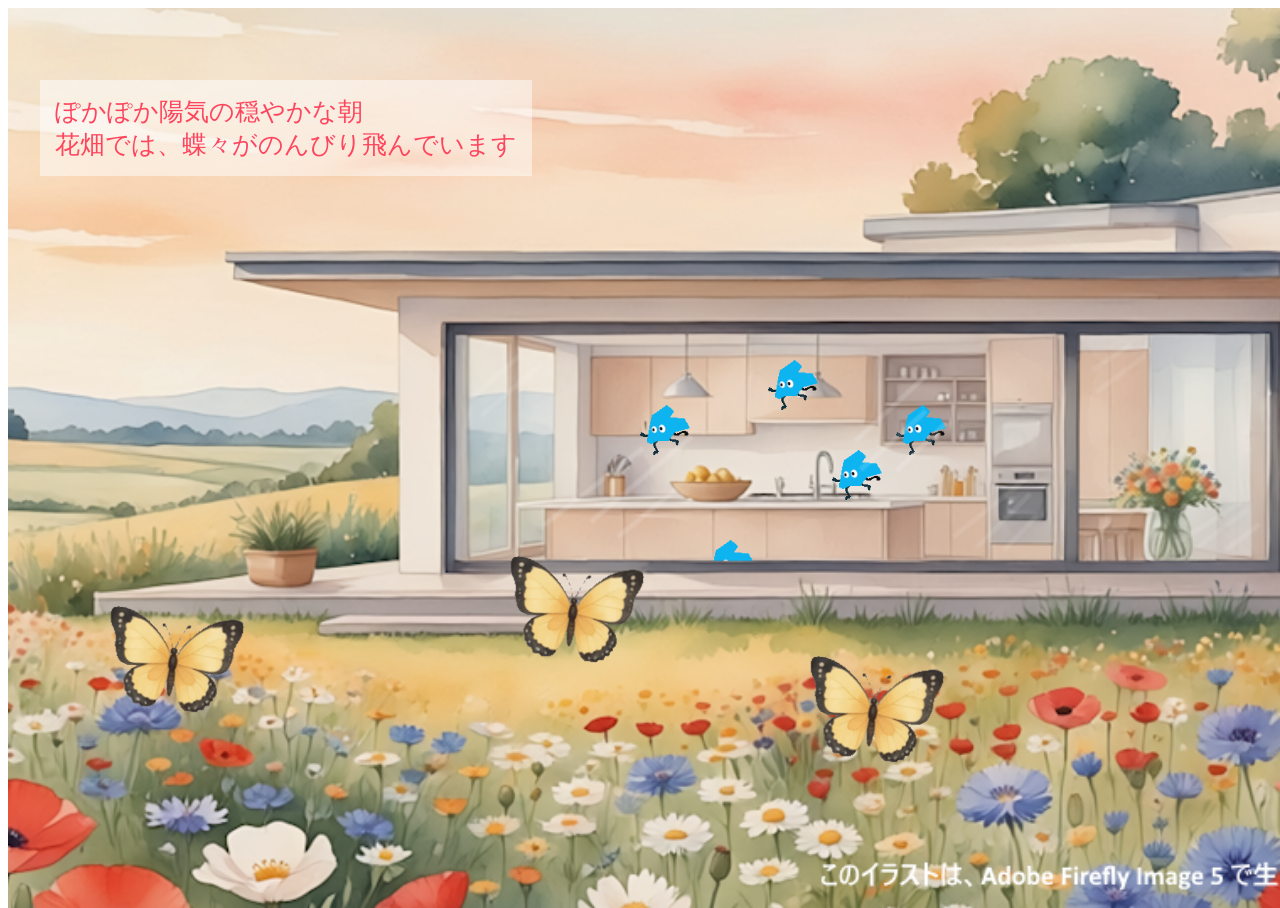
<file: index.html>
<!DOCTYPE html>
<html lang="ja">
<head>
  <meta charset="utf-8">
  <title>花畑の朝</title>
  <!-- css読み込み -->
  <link rel="stylesheet" href="style.css">
</head>
<body>
  <img class="bg" id="back" src="bg0.png">
  <img class="bg" id="front" src="bg1.png">
  <img class="butterfly" id="bt0" src="butterfly.gif">
  <img class="butterfly" id="bt1" src="butterfly.gif">
  <img class="butterfly" id="bt2" src="butterfly.gif">
  <img class="foo" id="f0" src="foo.gif">
  <img class="foo" id="f1" src="foo.gif">
  <img class="foo" id="f2" src="foo.gif">
  <img class="foo" id="f3" src="foo.gif">
  <img class="foo" id="f4" src="foo.gif">
  <div class="txt" id="txt0">
    ぽかぽか陽気の穏やかな朝<br>
    花畑では、蝶々がのんびり飛んでいます
  </div>
  <!-- javascriptを読み込む -->
  <script src="script.js"></script>
</body>
</html>
</file>
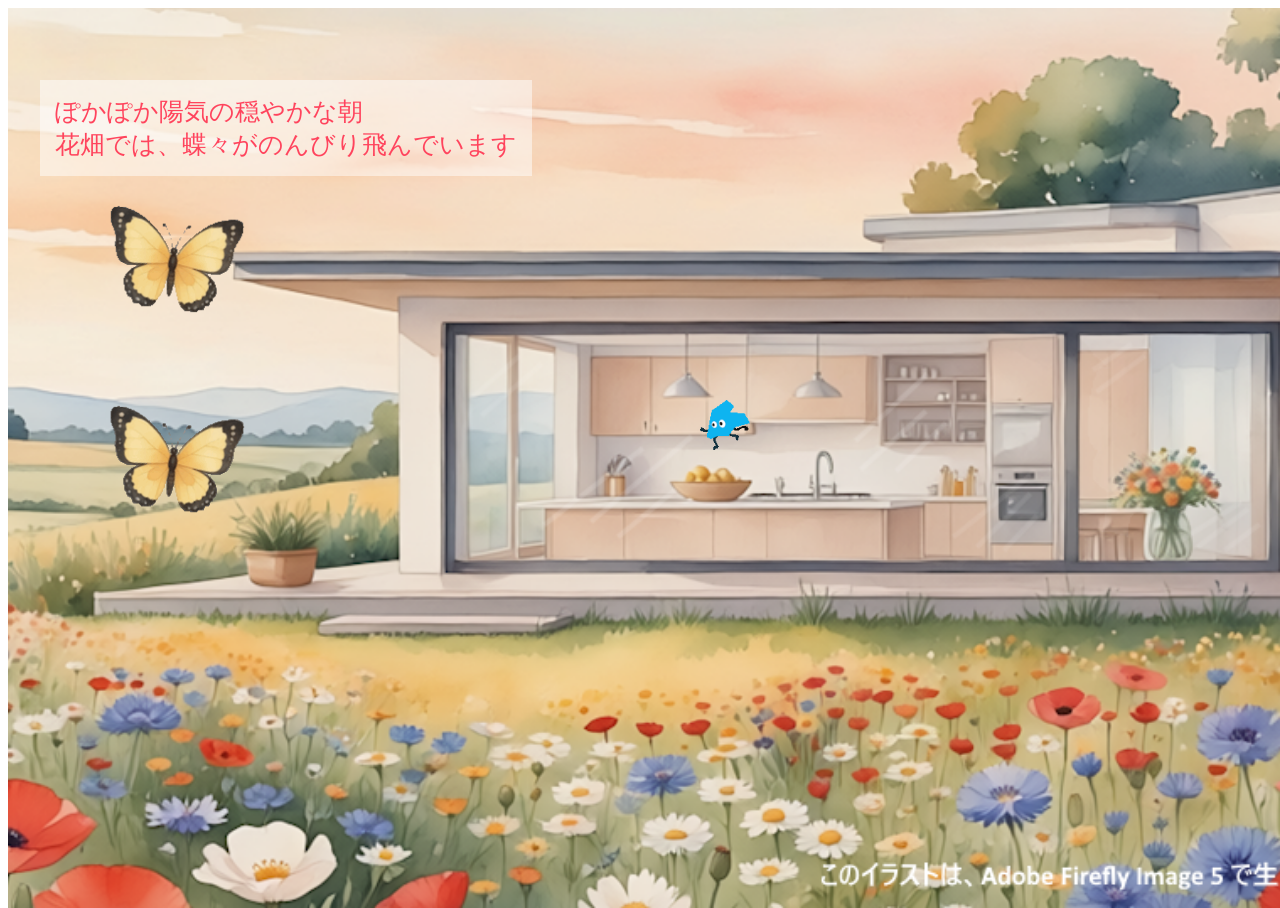
<file: assignment1-main/index.html>
<!DOCTYPE html>
<html lang="ja">
<head>
  <meta charset="utf-8">
  <title>花畑の朝</title>
  <!-- css読み込み -->
  <link rel="stylesheet" href="style.css">
</head>
<body>
  <img class="bg" id="back" src="bg0.png">
  <img class="bg" id="front" src="bg1.png">
  <img class="butterfly" id="bt0" src="butterfly.gif">
  <img class="butterfly" id="bt1" src="butterfly.gif">
  <img class="butterfly" id="bt2" src="butterfly.gif">
  <img class="foo" id="f0" src="foo.gif">
  <img class="foo" id="f1" src="foo.gif">
  <img class="foo" id="f2" src="foo.gif">
  <img class="foo" id="f3" src="foo.gif">
  <img class="foo" id="f4" src="foo.gif">
  <div class="txt" id="txt0">
    ぽかぽか陽気の穏やかな朝<br>
    花畑では、蝶々がのんびり飛んでいます
  </div>
  <!-- javascriptを読み込む -->
  <script src="script.js"></script>
</body>
</html>
f3
</file>
<file: style.css>
img{
    position: absolute;
}

.butterfly{
    width: 150px;
    transition: all 0.8s ease-out;
    z-index: 6;
}

.foo{
    width: 50px;
    transition: all 0.8s ease-out;
    z-index: 2;
    
    /* 追加：マウスを乗せる前の初期位置を、最初から窓の中に設定 */
    left: 50%;
    top: 45%;
}

.txt{
    width: max-content;
    pointer-events: none;
}

#back{
    margin: 0;
    width:100vw;
    height:100vh;
    object-fit: cover;
    z-index: 1;
}

#front{
    margin:0;
    width:100vw;
    height:100vh;
    object-fit: cover;
    z-index: 5;
    pointer-events: none;
}

#bt0{
    top: 600px;
    left: 100px;
}

#bt1{
    top: 550px;
    left: 500px;
}

#bt2{
    top: 650px;
    left: 800px;
}

/* #f0 に個別に設定されていた px の位置指定は、ズレの原因になるため削除するか%にします */
#f0{
    /* 削除、または他のfooとずらしたい場合は left: 60%; top: 40%; などの%で指定 */
    left: 60%;
    top: 40%
}

#f1{
    left: 65%;
    top: 50%;
}

#f2{
    left: 70%;
    top: 45%;
}

#f3{
    left: 55%;
    top: 60%;
}

#txt0{
    position: absolute;
    z-index: 10;
    font-size: 25px;
    left: 40px;
    top: 80px;
    background-color:rgba(255, 255, 255, 0.5);
    color:rgb(255, 68, 93);
    padding: 15px;
}
</file>
<file: assignment1-main/style.css>
img{
    position: absolute;
}

.butterfly{
    width: 150px;
    transition: all 0.8s ease-out;
    z-index: 6;
}

.foo{
    width: 50px;
    transition: all 0.8s ease-out;
    z-index: 2;
}

.txt{
    width: max-content;
    pointer-events: none;
}

#back{
    margin: 0;
    width:100vw;
    height:100vh;
    object-fit: cover;
    z-index: 1;
}

#front{
    margin:0;
    width:100vw;
    height:100vh;
    object-fit: cover;
    z-index: 5;
    pointer-events: none;
}

#bt0{
    top: 200px;
    left: 100px;
}

#bt1{
    top: 400px;
    left: 100px;
}

#bt2{
    top: 400px;
    left: 100px;
}

#f0{
    top: 400px;
    left: 700px;
}

#txt0{
    position: absolute;
    z-index: 10;
    font-size: 25px;
    left: 40px;
    top: 80px;
    background-color:rgba(255, 255, 255, 0.5);
    color:rgb(255, 68, 93);
    padding: 15px;
}
</file>
